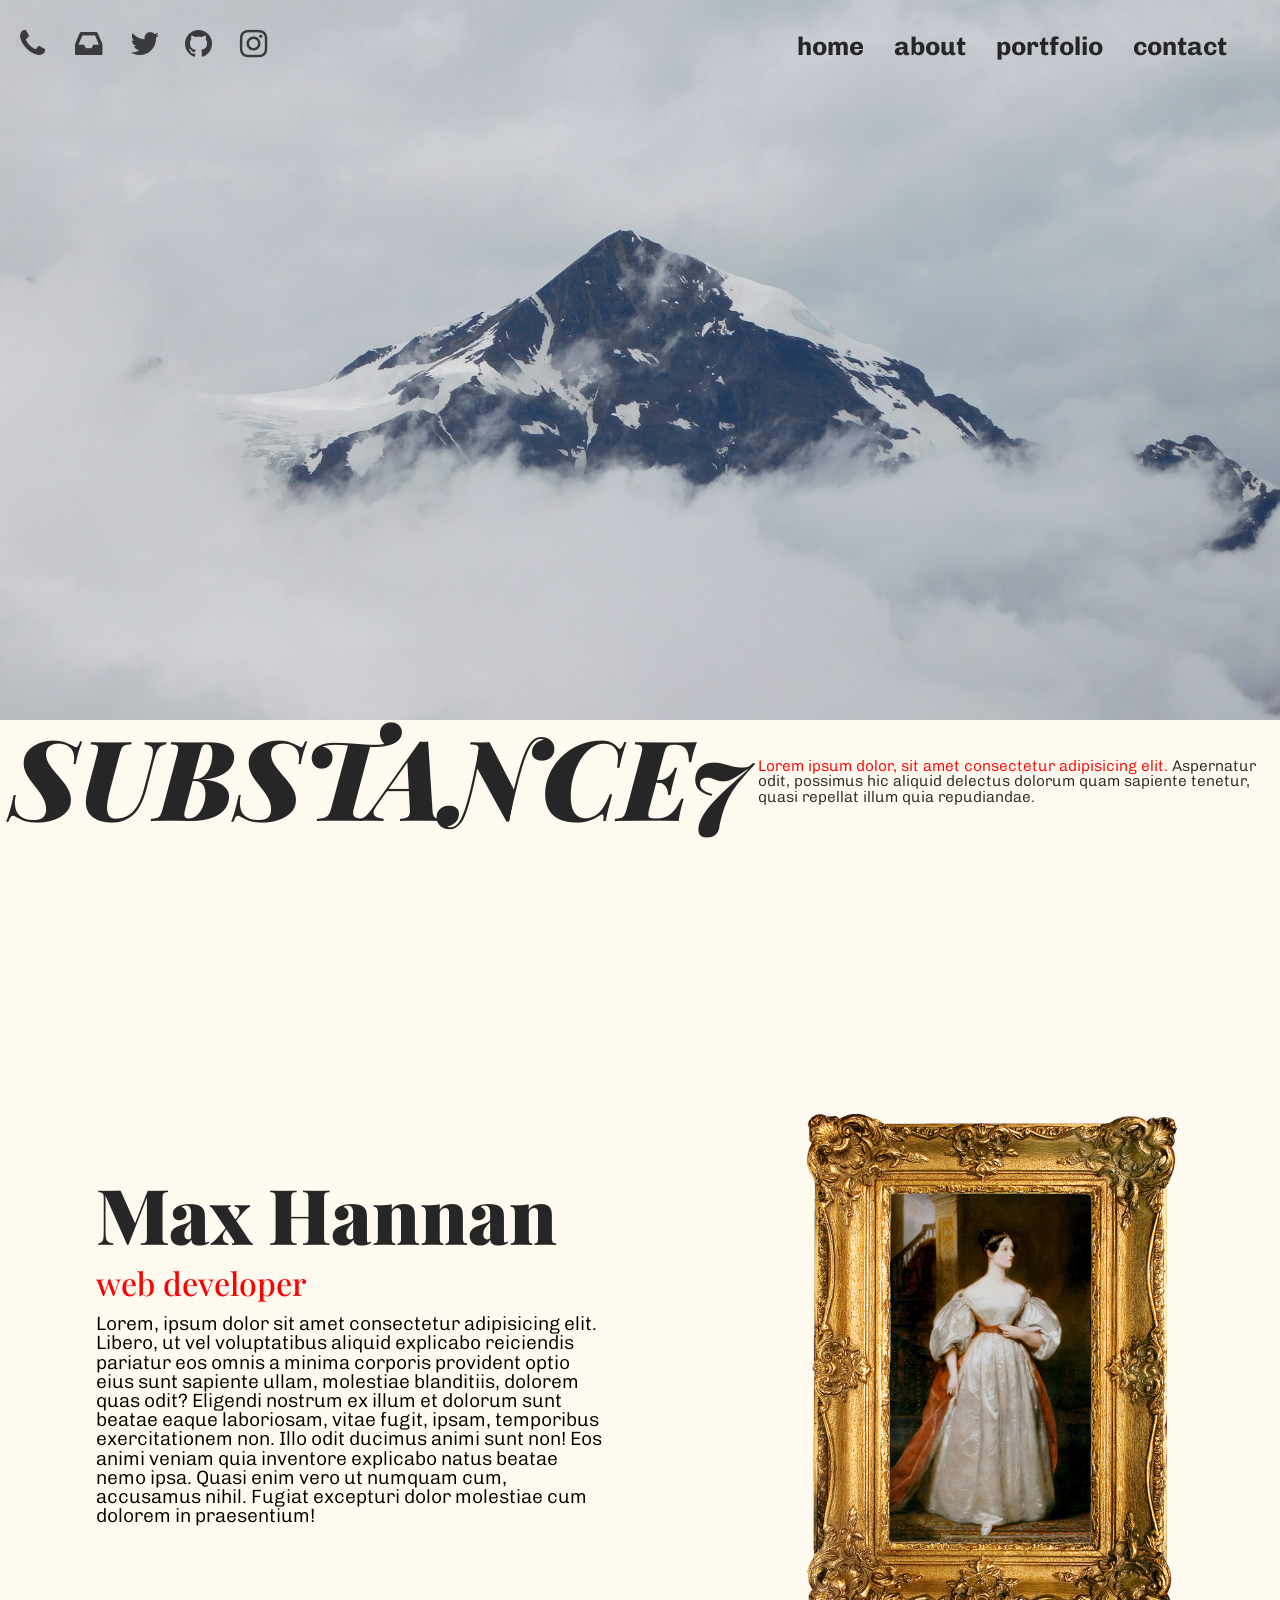
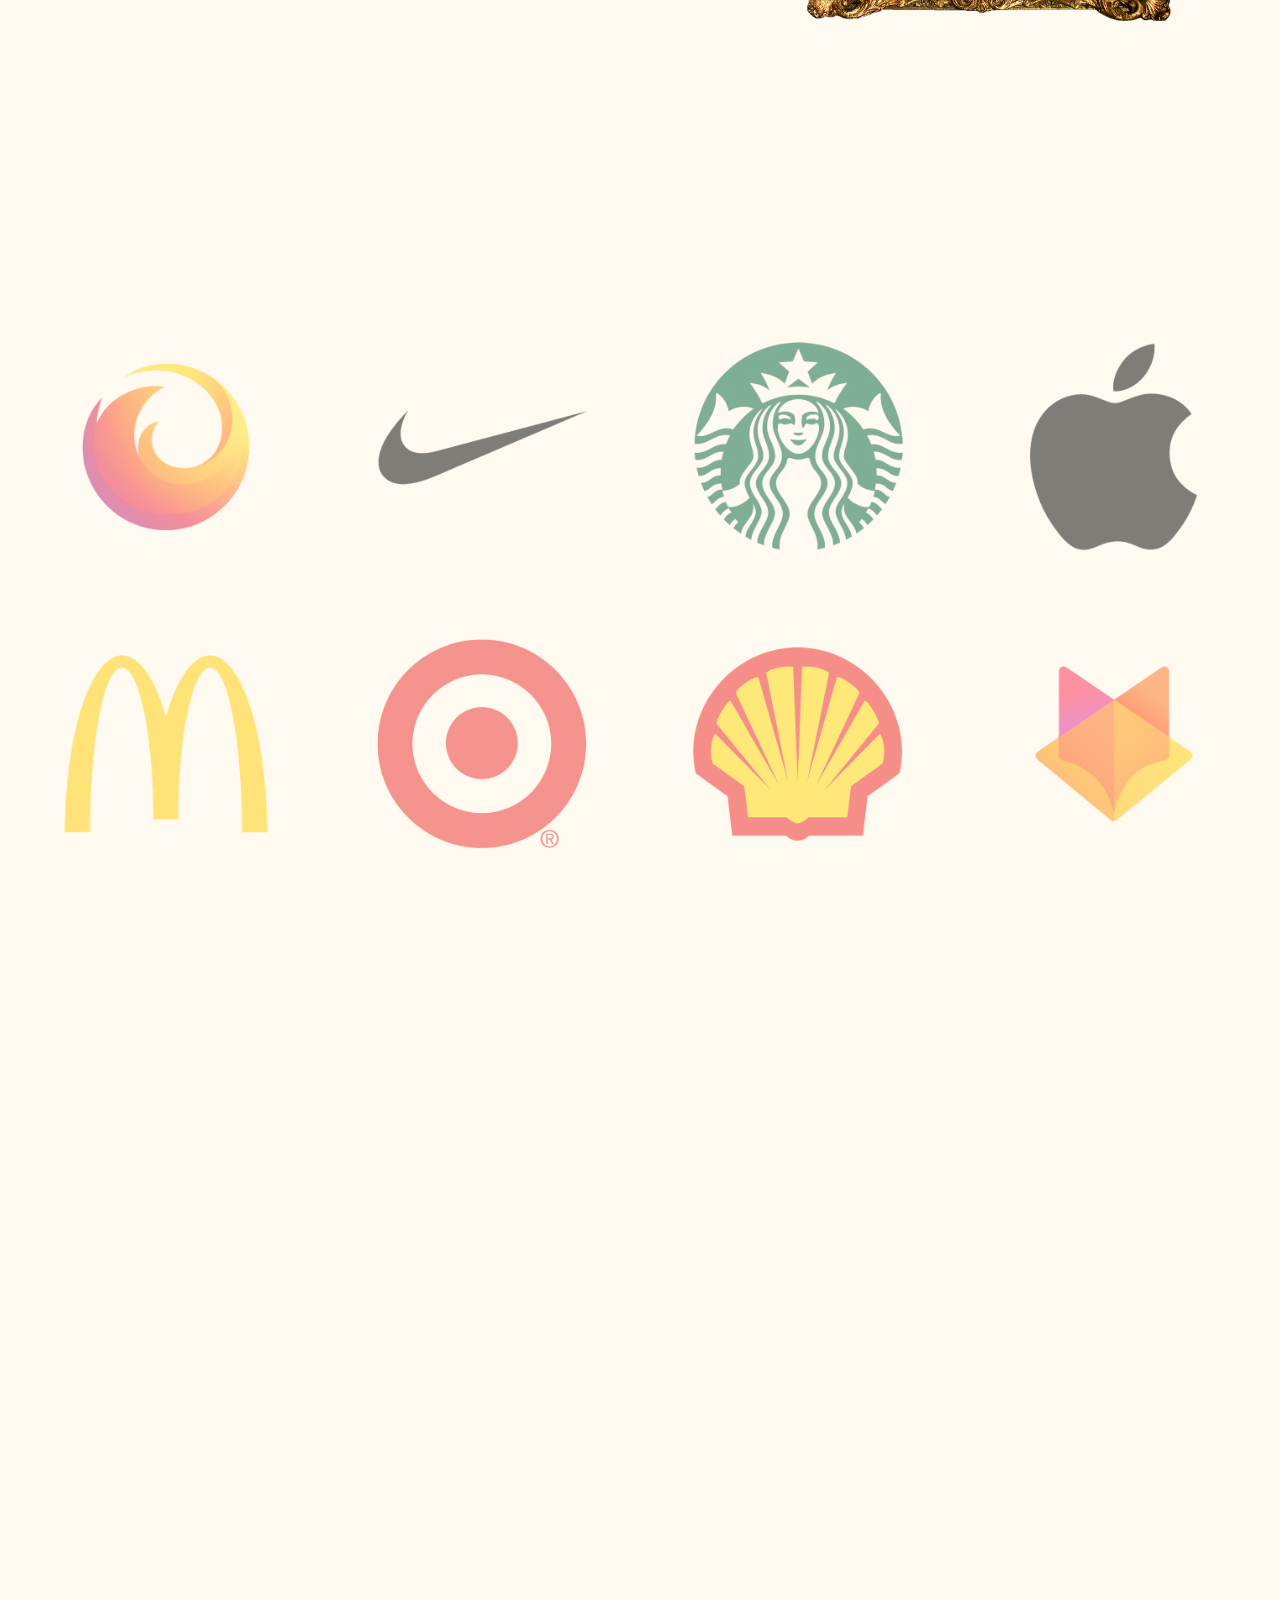
<file: index.html>
<!DOCTYPE html>

<html>
    <head>
        <link rel="stylesheet" href="assets/main.css">
        <link rel="stylesheet" href="assets/reset.css">
        <script src='assets/zenscroll-latest/zenscroll-min.js'></script>
        <link rel="stylesheet" href="https://cdnjs.cloudflare.com/ajax/libs/font-awesome/4.7.0/css/font-awesome.min.css">
    </head>
    <body>
        <header class="header">
            <div style =' background-color:transparent;display: flex; justify-content: flex-start;'>
                <a href="#" class="fa fas fa-phone fa-2x"></a>
                <a href="#" class="fa fas fa-inbox fa-2x"></a>
                <a href="#" class="fa fa-twitter fa-2x"></a>
                <a href="#" class="fa fa-github fa-2x"></a>
                <a href="#" class="fa fa-instagram fa-2x"></a>
            </div>
            <ul class="main-nav">
                <li><a href="#section0">home</a></li>
                <li><a href="#section1">about</a></li>
                <li><a href="#section2">portfolio</a></li>
                <li><a href="#section3">contact</a></li>
            </ul>
        </header> 
        <section>
            <div class = 'section0' id ='section0'>
                <div class = 'contentbox'>
                    <img class = 'imgcontent' src = 'assets/minimal.jpg'>
                </div>
                <div class ='titlecard'>
                    <div id = 'title'>SUBSTANCE7</div>
                    <div id = 'content'>
                        <span style = 'color: red;'>Lorem ipsum dolor, sit amet consectetur adipisicing elit.</span> Aspernatur odit, possimus 
                        hic aliquid delectus dolorum quam sapiente tenetur, quasi repellat illum quia 
                        repudiandae.
                    </div>
                </div>
            </div>
        </section>
        <section>
            <div class = 'about' id ='section1'>
                <div class = 'aboutcontent' style = 'align-self: center; max-width: 40%; max-height: 50%; '>
                    <h1 style ='padding-bottom: 3%; font-size: 6vw; font-style:normal;' id = 'title'>Max Hannan</h1>
                    <h2 style ='font-size: 2.5vw;' id = 'title2'>web developer</h2>
                    <p class = 'abouttext' style = 'font-family: Chivo, sans-serif; font-weight: 300; font-size: 1.5vw;'>
                        Lorem, ipsum dolor sit amet consectetur adipisicing elit. Libero, ut vel voluptatibus aliquid explicabo reiciendis pariatur eos omnis a minima corporis provident optio eius sunt sapiente ullam, molestiae blanditiis, dolorem quas odit? Eligendi nostrum ex illum et dolorum sunt beatae eaque laboriosam, vitae fugit, ipsam, temporibus exercitationem non. Illo odit ducimus animi sunt non! Eos animi veniam quia inventore explicabo natus beatae nemo ipsa. Quasi enim vero ut numquam cum, accusamus nihil. Fugiat excepturi dolor molestiae cum dolorem in praesentium!
                    </p>
                </div>
                <div class = 'aboutimage' style =' align-self:center; width: 30vw; padding-top: 3%;'>
                    <img style ='max-width: 100%;  max-height: 100%; '  src="assets/ada_lovelace.png">
                </div>
           
            </div>
       </section>
       
       <section style ='padding-top: 10vh;' id = 'section2'>
        <div class = 'section2'>
            <div class="grid">
                <div class="module"><img class ='logogallery' src = 'assets/logogallery/logo1.png'></div>
                <div class="module"><img class ='logogallery' src = 'assets/logogallery/logo3.png'></div>
                <div class="module"><img class ='logogallery' src = 'assets/logogallery/logo4.png'></div>
                <div class="module"><img class ='logogallery' src = 'assets/logogallery/logo5.png'></div>
                <div class="module"><img class ='logogallery' src = 'assets/logogallery/logo6.png'></div>
                <div class="module"><img class ='logogallery' src = 'assets/logogallery/logo7.png'></div>
                <div class="module"><img class ='logogallery' src = 'assets/logogallery/logo8.png'></div>
                <div class="module"><img class ='logogallery' src = 'assets/logogallery/logo2.png'></div>
            </div>
        </div>
       </section>
       
       <section>
            <div class = 'section3' id ='section3'>
                <div style = "width: 100%; height: 52%; align-self:flex-end;">
                    
            </div>
            <div style = "background-color: transparent; width: 100%; height: 40%; align-self:flex-end;">
                <iframe
                    width="100%"
                    height="100%"
                    frameborder="0" style="border:0; align-self:flex-end;"
                    src="https://www.google.com/maps/embed/v1/view?zoom=16&center=44.9879,-93.2629&key=AIzaSyAzvI9cu1Zk8OegSCLn8Yv0BTagQSWDMFQ" allowfullscreen>
                </iframe>
            </div>
            
    </section>
       
    </body>
    
</html>
</file>
<file: assets/main.css>
@import url('https://fonts.googleapis.com/css?family=Abril+Fatface:900|Work+Sans:300&display=swap');
@import url('https://fonts.googleapis.com/css?family=Chivo:300,700|Playfair+Display:700i&display=swap');
@import url(https://fonts.googleapis.com/css?family=Lato:100,300,400);
* {
	box-sizing: border-box;
}
.fa {
	padding: 20px;
	font-size: 50px;
	width: 55px;
	text-align: center;
	text-decoration: none;
	color: black;
	opacity: 0.7;
  }
  
  /* Add a hover effect if you want */
  .fa:hover {
	opacity: 1;
	
	color: red;
  }


body {
	font-family: helvetica;
	font-weight: lighter;
	line-height: 1.6;
	margin: 0;
    min-height: 100vh;
	background-color: #fffaf0;

}
.grid {	
	/* Supports Grid */
	display: grid;
	grid-template-columns: repeat(auto-fill, minmax(20vw, 1fr));
	grid-auto-rows: minmax(150px, auto);
	grid-gap: 1em;
	margin: 1em;
}
  
.module {
	/* Demo-Specific Styles */
	
	opacity: 50%;
	display: flex;
	align-items: center;
	justify-content: center;
	height: 22vw;
	border-radius: 5%;
}

.module:hover {
	opacity: 100%;
}
  
.logogallery{
	max-width: 70%;
	height: auto;
}

.section0{
	height: 100vh;
	width: auto;
	overflow-y: hidden;
}

.about{
	height: 100vh;
	display: flex;
	background-size: 100%;
	justify-content: space-around;
}

.section2{
	height: 100vh;
}

.section3{
	height: 100vh;
	display: flex;
	flex-direction: column;
	align-content: flex-end;
	justify-content: flex-end;
}

ul {
  margin: 0;
  padding: 0;
  list-style: none;
}

a {
	text-decoration: none;
}

.logo {

	height: 60px;
	box-sizing: border-box;
	padding-bottom: 10px;
	opacity: 90%;
	align-self: center;
}

.main-nav {
	margin-top: 5px;
}

.logo a,
.main-nav a {
	padding: 10px 15px;	
	text-align: center;
	display: block;
}

.main-nav a {
	font-family: 'Chivo', sans-serif;
	font-weight: 700;
	font-size: 1.6em;
	color: rgb(38, 38, 38);
}

.main-nav a:hover {	
	
	font-style: italic;
	color: red;
}

.header {
	padding-top: .5em;
	padding-bottom: .5em;
    position: fixed;
	width: 100%;
	padding-right: 3%;
	
}

.contentbox{
	display: flex;
	height: 80vh;
	overflow-y:hidden;
	justify-items: center;
	max-width: 100%;
	z-index: -1;	
}

.titlecard{
	max-height: 35vh;
	background-color: transparent;
	display: flex;
	justify-content:space-evenly;
	align-content: center;

}


#title{
	font-size: 8.7vw;
	align-self: center;
	max-width: 60vw;
	font-family: 'Playfair Display', serif;
	font-style: italic;
	font-weight: 900;
	color: rgb(38, 38, 38);
	text-align: left;
	align-self: center;
	
}
#title2{
	font-size: 2vw;
	align-self: center;
	max-width: 40vw;
	font-family: 'Playfair Display', serif;
	padding-bottom: 3%;
	font-weight: 500;
	color: red;
	text-align: left;
	align-self: center;
}

#content{

	max-width: 40vw;

	font-family: 'Chivo', sans-serif;
	font-weight: 300;
	font-size: 1.2vw;
	padding-top: 1%;
	text-align: left;
	align-self: center;
	color: rgb(38, 38, 38);
}

.imgcontent{
	align-self:flex-end;	
	width: 100%;
	z-index: -1;
}

/* ================================= 
  Media Queries
==================================== */

@media (min-width: 769px) {
	.header,
	.main-nav {
		display: flex;
	}
	.header {
		flex-direction: column;
		align-items: center;
    	.header{
		width: 80%;
		margin: 0 auto;
		max-width: 1150px;
		margin-bottom: 20%;
	}
	}
	

}
@media (max-width: 769px) {
	.grid {
		/* Grid Fallback */
		display: flex;
		flex-wrap: wrap;
		
		/* Supports Grid */
		display: grid;
		grid-template-columns: 1fr 1fr 1fr;
		grid-auto-rows: minmax(150px, auto);
		padding-top:100px;
}
.about{
	flex-direction: column-reverse;
	justify-content: center;
	padding-top: 15% ;
}
.abouttext{
	font-size: 2.5vw !important;
}
.aboutcontent{
	max-width: 80% !important;
}
.aboutimage{
	width: 45vw !important;
}
.titlecard{
	max-height: 55vh;
	flex-direction: column;
}
#title{
	max-width: 80vw;
	padding-top: 5%;
	padding-bottom: 1%;
}
#content{
	max-width: 95vw;
	font-size: 2.9vw;
}
}
@media (max-width: 1025px) {
	.grid {
		/* Grid Fallback */
		display: flex;
		flex-wrap: wrap;
		
		/* Supports Grid */
		display: grid;
		grid-template-columns: 1fr 1fr 1fr;
		grid-auto-rows: minmax(150px, auto);
		padding-top:180px;
}	

}
@media (min-width: 1025px) {
	.header {
		flex-direction: row;
		justify-content: space-between;
		
	}

}
</file>
